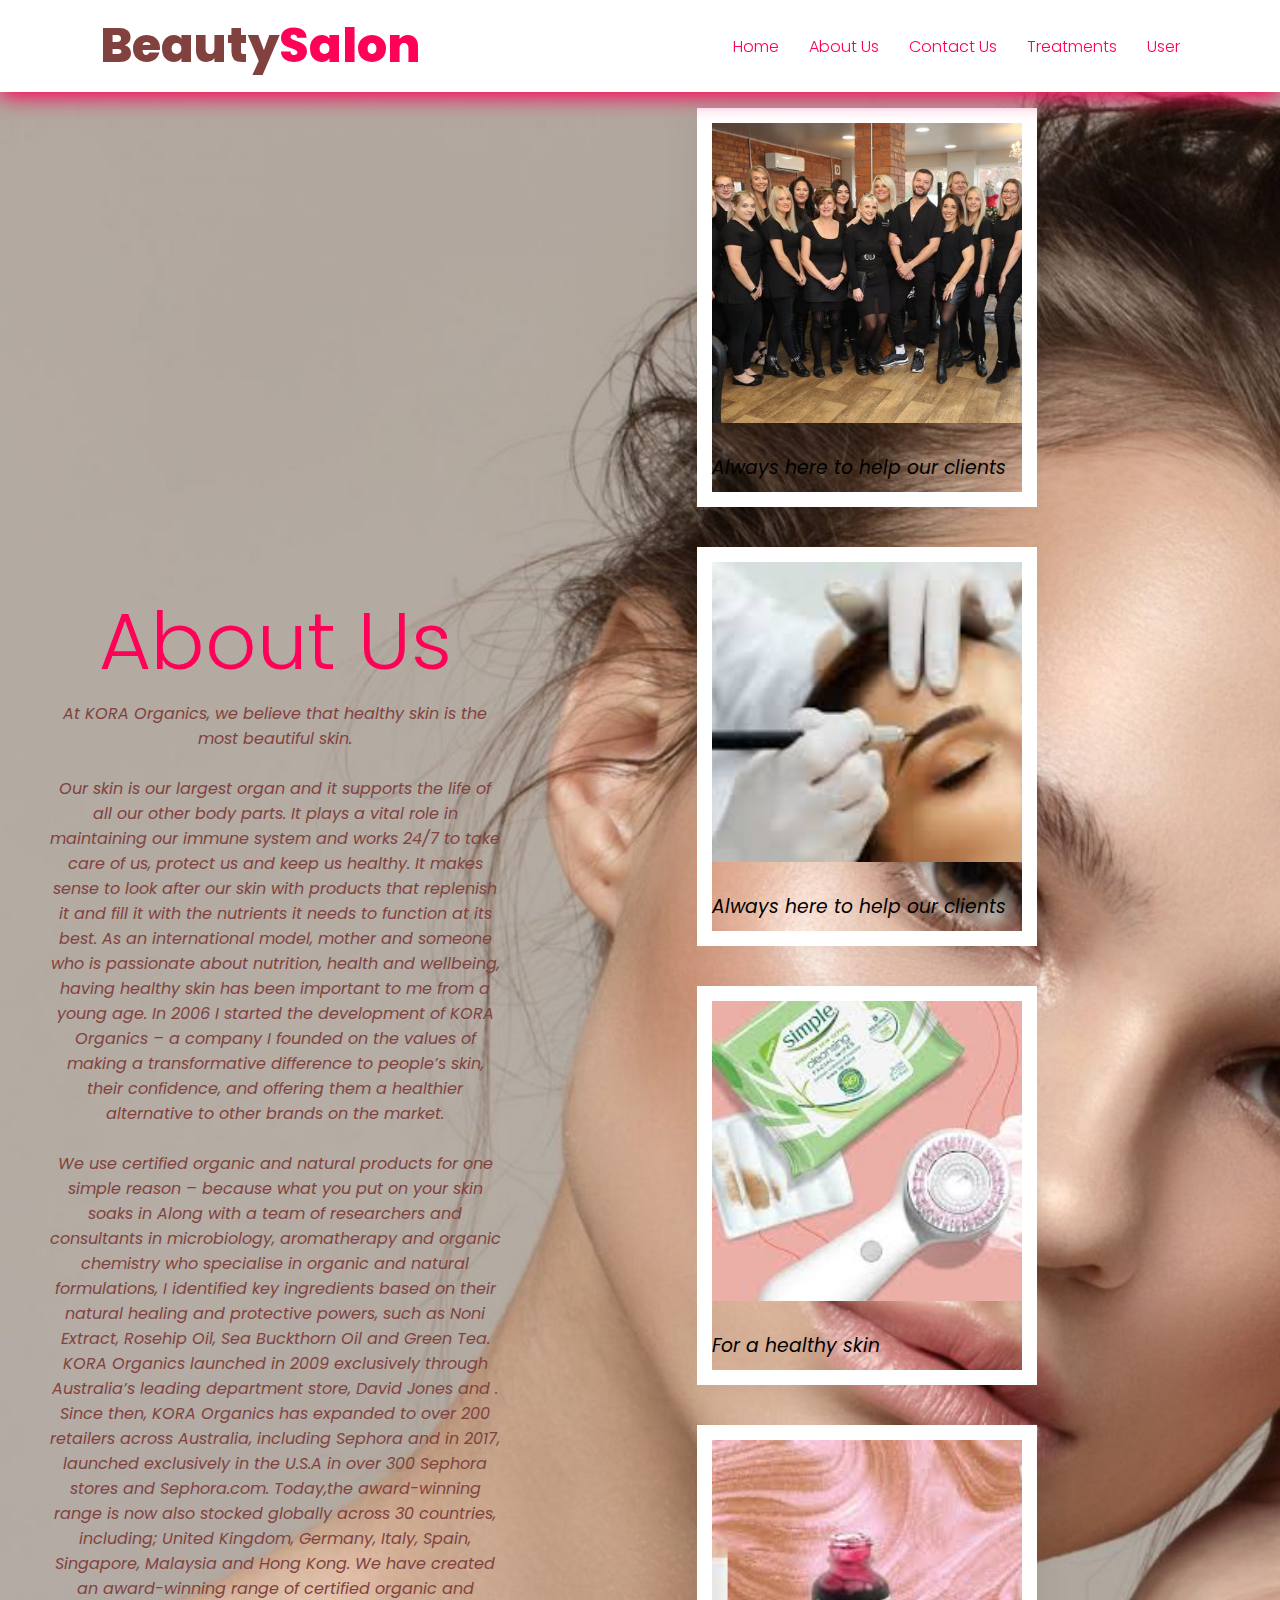
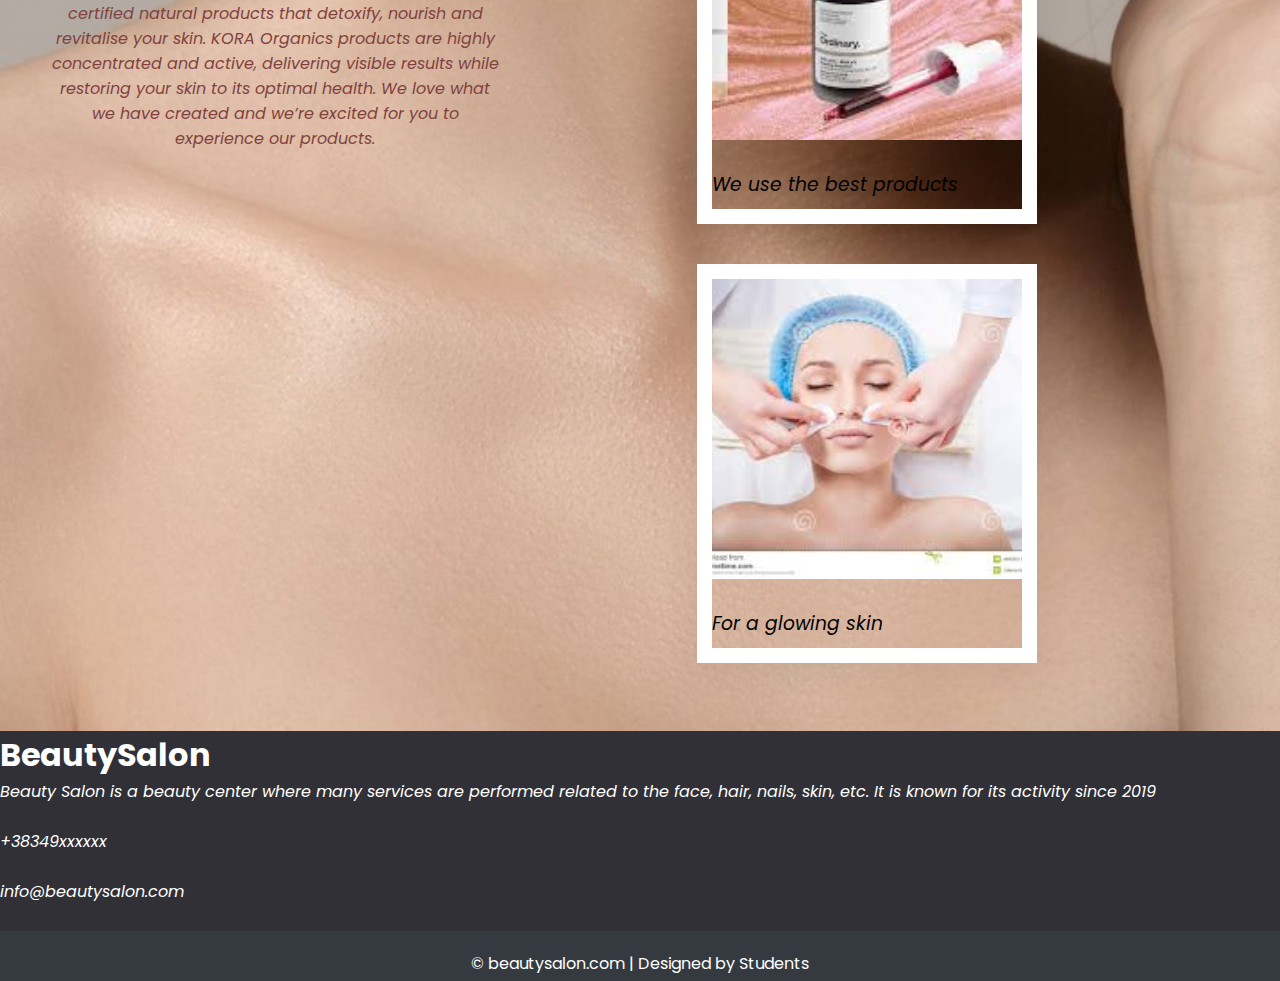
<file: Projekti/aboutus.html>
<!DOCTYPE html>
<html lang="en">
<head>
    <meta charset="UTF-8">
    <meta name="viewport" content="width=device-width, initial-scale=1.0">
    <title>|About Us|</title>
    <link rel="stylesheet" href="style.css"/>

</head>
<body>
    <header class="sticky">
        <a href="#" class="logo">Beauty<span>Salon</span></a>
        <ul class="nav">
            <li><a href="index.html">Home</a></li>
            <li><a href="aboutus.html">About Us</a></li>
            <li><a href="contactUs.html">Contact Us</a></li>
            <li><a href="treatments.html">Treatments</a></li>
            <li><a href="user.html">User</a></li>
        </ul>
    </header>

    <section class="aboutus" id=aboutus>
        <div class="title4">
            <h2 class="title">About Us</h2>
           <p>At KORA Organics, we believe that healthy skin is the most beautiful skin.
            <br><br>Our skin is our largest organ and it supports the life of all our other body parts.
             It plays a vital role in maintaining our immune system and works 24/7 to take care of us, protect us and keep us healthy. 
             It makes sense to look after our skin with products that replenish it and fill it with the nutrients it needs to function at its best.
            As an international model, mother and someone who is passionate about nutrition, health and wellbeing, having healthy skin has been 
            important to me from a young age. In 2006 I started the development of KORA Organics – a company I founded on the values of making a 
            transformative difference to people’s skin, their confidence, and offering them a healthier
             alternative to other brands on the market.<br><br> We use certified organic and natural products for one simple reason – because what you put
              on your skin soaks in
            Along with a team of researchers and consultants in microbiology, aromatherapy and organic chemistry who specialise in organic and natural
            
            formulations, I identified key ingredients based on their natural healing and protective powers, such as Noni Extract, Rosehip Oil, Sea Buckthorn Oil and Green Tea.
            KORA Organics launched in 2009 exclusively through Australia’s leading department store, David Jones and . Since then, KORA Organics has expanded to over 200 retailers across Australia, including Sephora and in 2017, launched exclusively in the U.S.A in over 300 Sephora stores and Sephora.com. Today,the award-winning range is now also stocked globally across 30 countries, including; United Kingdom, Germany, Italy, Spain, Singapore, Malaysia and Hong Kong.
            We have created an award-winning range of certified organic and certified natural products that detoxify, nourish and revitalise your skin. KORA Organics products are highly concentrated and active, delivering visible results while restoring your skin to its optimal health. We love what we have created and we’re excited for you to experience our products. </p>
        </div>
        <div class="content">
            <div class="box">
                
                <div class="img">
                 <img src="img/crew.jpeg" >
               </div>
               <div class="imgTxt">
                   <h3>Always here to help our clients</h3>
                </div>
            </div>
            <div class="box">
            <div class="img">
                <img src="img/brow.jpeg">
              </div>
              <div class="imgTxt">
                <h3>Always here to help our clients</h3>
             </div>
            </div>
              <div class="box">
              <div class="img">
                <img src="img/skin2.jpeg">
              </div>
              <div class="imgTxt">
                  <h3>For a healthy skin</h3>
               </div>
           </div>
               
           <div class="box">
                   <div class="img">
                    <img src="img/skin2.1.jpeg">
                  </div>
                  <div class="imgTxt">
                      <h3>We use the best products</h3>
                   </div>
                </div>
                   
                <div class="box">
                       <div class="img">
                        <img src="img/skin3.jpeg">
                      </div>
                      <div class="imgTxt">
                          <h3>For a glowing skin</h3>
                       </div>
                   </div>
                </div>
              
          
       </div>
        
    </section>
     <!--footer-->
     <div class="footer">
        <div class="footer-content">
            <h1 class="logo-text"><span>Beauty</span>Salon</h1>
            <p class="footer-content">
                Beauty Salon is a beauty center where many services are performed related to the face, hair, nails, skin, etc.
                It is known for its activity since 2019<br><br>
                +38349xxxxxx<br><br> info@beautysalon.com
            </p>
        </div>
        <div class="footer-bottom">
            &copy; beautysalon.com | Designed by Students
        </div>
    </div>
</body>
<script type="text/javascript" src="js.js">
   
    
</script>
</html>
</file>
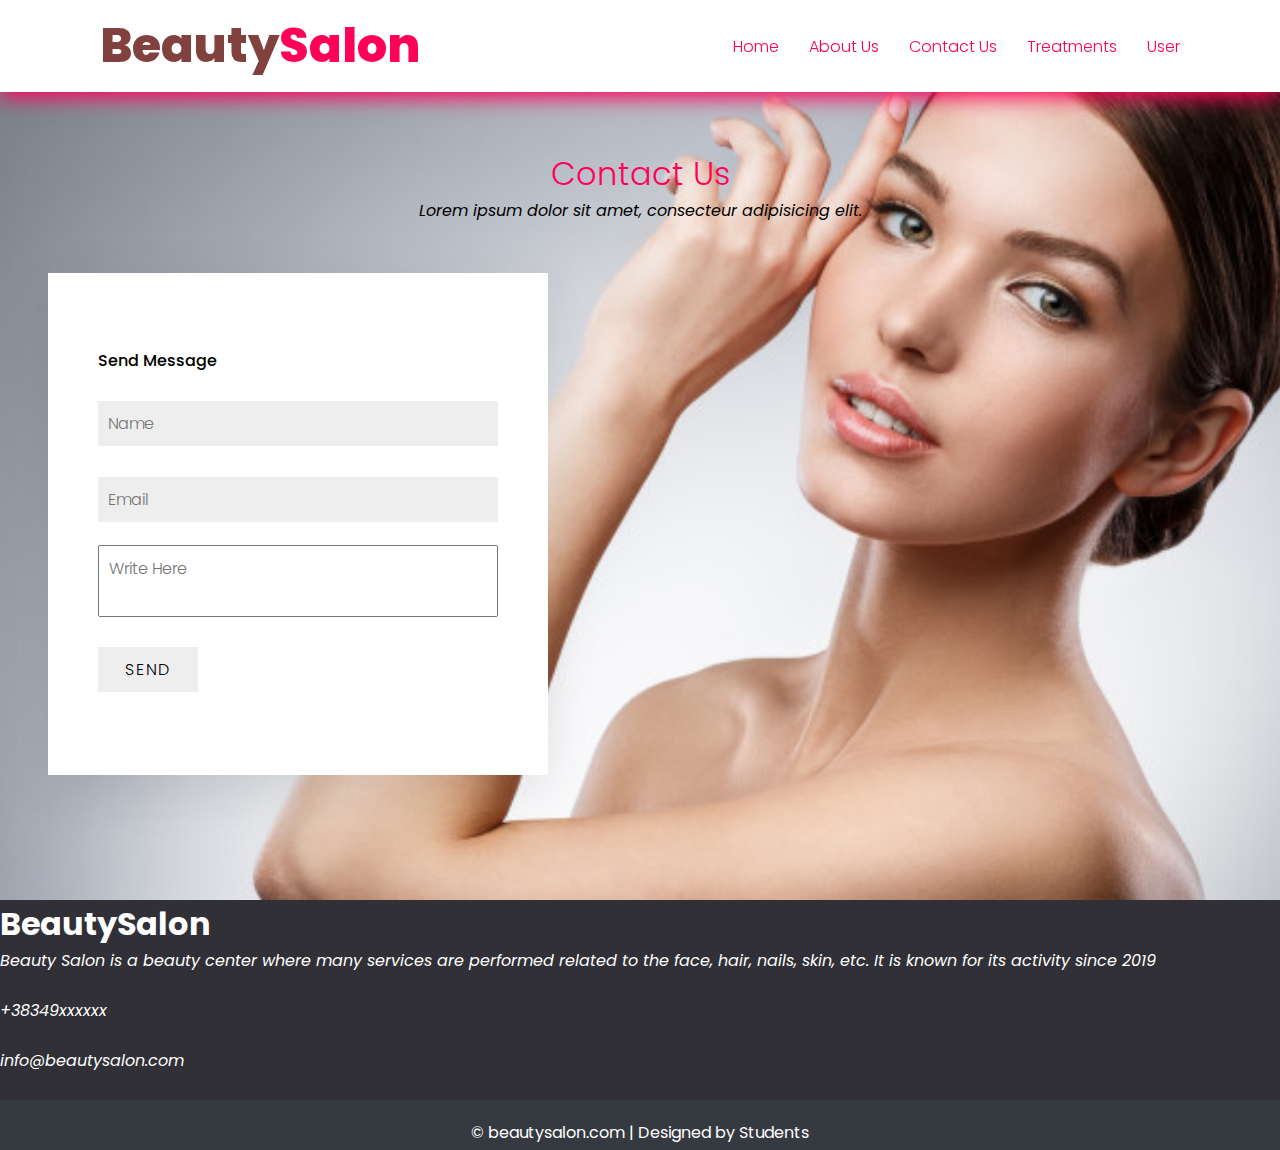
<file: Projekti/contactUs.html>
<!DOCTYPE html>
<html lang="en">
<head>
    <meta charset="UTF-8">
    <meta name="viewport" content="width=device-width, initial-scale=1.0">
    <title>|Contact Us|</title>
    <link rel="stylesheet" href="style.css"/>

</head>
<body>
    <header class="sticky">
        <a href="#" class="logo">Beauty<span>Salon</span></a>
        <ul class="nav">
            <li><a href="index.html">Home</a></li>
            <li><a href="aboutus.html">About Us</a></li>
            <li><a href="contactUs.html">Contact Us</a></li>
            <li><a href="treatments.html">Treatments</a></li>
            <li><a href="user.html">User</a></li>
        </ul>
    </header>

    <section class="contact" id=contact>
        <div class="title3">
            <h2 class="title">Contact Us</h2>
            <p>Lorem ipsum dolor sit amet, consecteur adipisicing elit.</p>
        </div>
        <div class="formContact">
            <h3>Send Message</h3>
            <div class="inputBox">
                <input type="text" placeholder="Name">
            </div>
            <div class="inputBox">
                <input type="text" placeholder="Email">
            </div>
            <div class="inputBox">
                <textarea placeholder="Write Here"></textarea>
            </div>
            <div class="inputBox">
                <input type="submit" value="Send">
            </div>
        </div>
    </section>
    <div class="footer">
        <div class="footer-content">
            <h1 class="logo-text"><span>Beauty</span>Salon</h1>
            <p class="footer-content">
                Beauty Salon is a beauty center where many services are performed related to the face, hair, nails, skin, etc.
                It is known for its activity since 2019<br><br>
                +38349xxxxxx<br><br> info@beautysalon.com
            </p>
        </div>
        <div class="footer-bottom">
            &copy; beautysalon.com | Designed by Students
        </div>
    </div>

</body>
<script type="text/javascript" src="js.js">
   
    
</script>
</html>
</file>
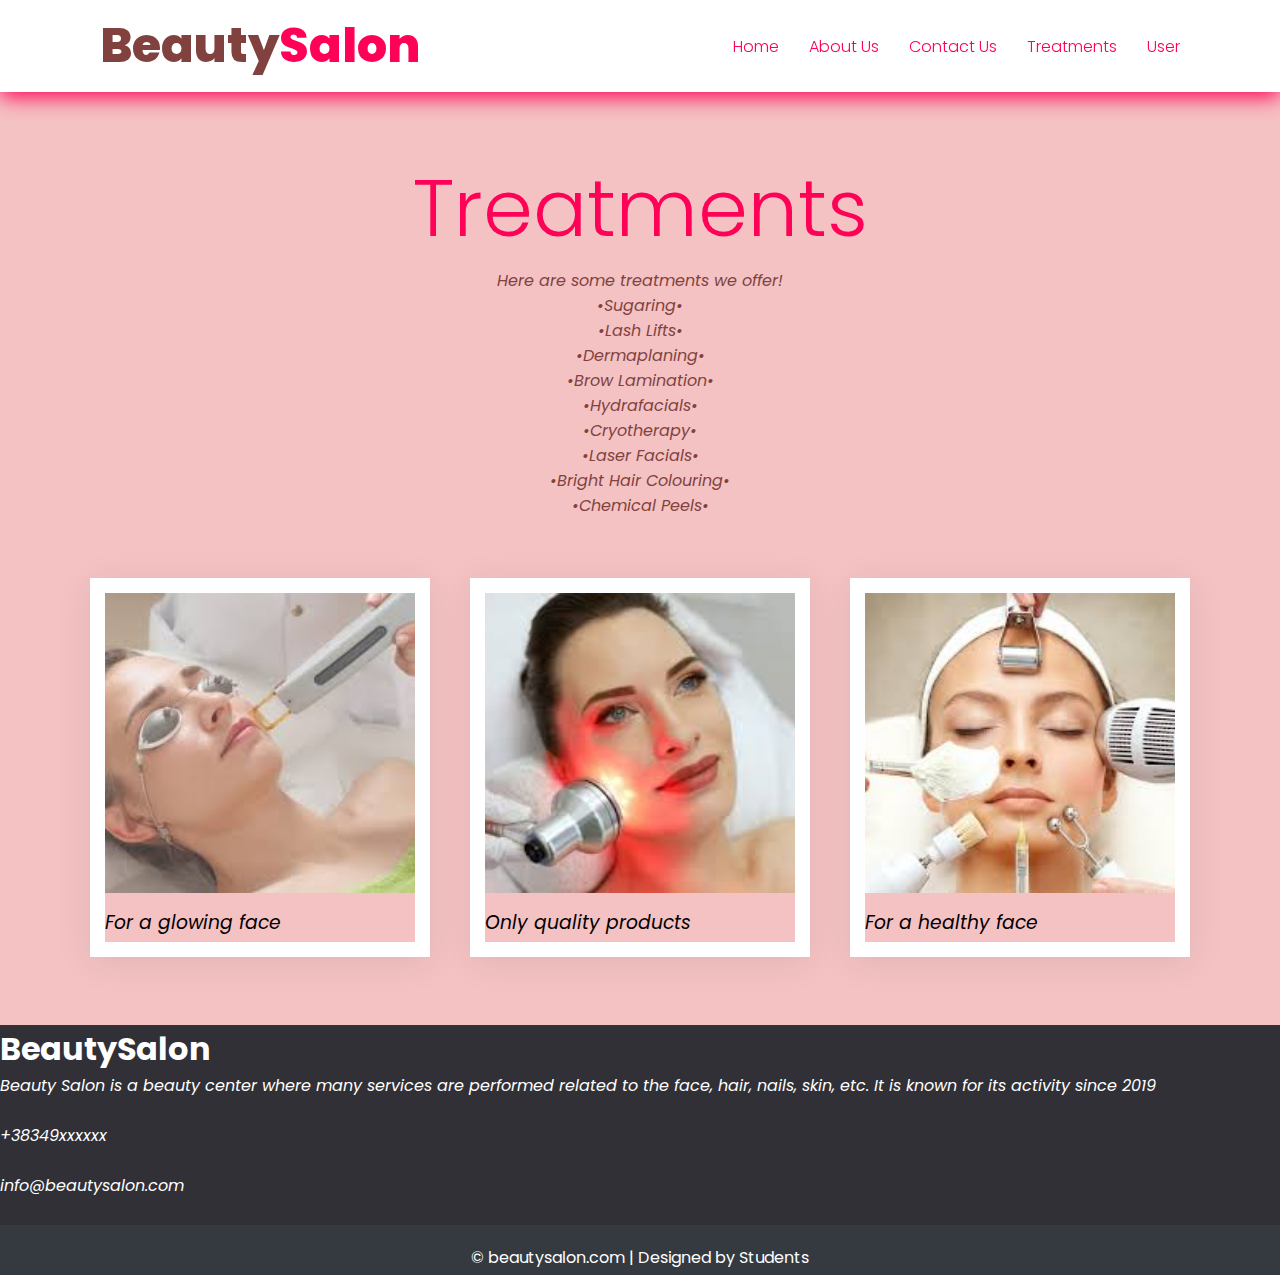
<file: Projekti/treatments.html>
<!DOCTYPE html>
<html lang="en">
<head>
    <meta charset="UTF-8">
    <meta name="viewport" content="width=device-width, initial-scale=1.0">
    <title>|Treatments|</title>
    <link rel="stylesheet" href="style.css"/>

</head>
<body>
    <header class="sticky">
        <a href="#" class="logo">Beauty<span>Salon</span></a>
        <ul class="nav">
            <li><a href="index.html">Home</a></li>
            <li><a href="aboutus.html">About Us</a></li>
            <li><a href="contactUs.html">Contact Us</a></li>
            <li><a href="treatments.html">Treatments</a></li>
            <li><a href="user.html">User</a></li>
        </ul>
    </header>

    <section class="treatment" id=treatment>
        <div class="title5">
            <h2 class="title">Treatments</h2>
            <p>Here are some treatments we offer!</p>
            <p>•Sugaring•</p>
            <p>•Lash Lifts•</p>
            <p>•Dermaplaning•</p>
            <p>•Brow Lamination•</p>
            <p>•Hydrafacials•</p>
            <p>•Cryotherapy•</p>
            <p>•Laser Facials•</p>
            <p>•Bright Hair Colouring•</p>
            <p>•Chemical Peels•</p>
            
        </div>
    
        <div class="content2">
           
            
        <div class="box2">
            <div class="img">
             <img src="img/treat1.jpeg">
           </div>
           <div class="imgTxt">
               <h3>For a healthy face</h3>
            </div>
        </div>
            <div class="box2">
                <div class="img">
                 <img src="img/treat2.jpeg">
               </div>
               <div class="imgTxt">
                   <h3>Only quality products</h3>
                </div>
            </div>
                <div class="box2">
                    <div class="img">
                     <img src="img/treat3.jpeg">
                   </div>
                   <div class="imgTxt">
                       <h3>For a glowing face</h3>
                    </div>
                </div>
            </div>
            
    </section>
     <!--footer-->
     <div class="footer">
        <div class="footer-content">
            <h1 class="logo-text"><span>Beauty</span>Salon</h1>
            <p class="footer-content">
                Beauty Salon is a beauty center where many services are performed related to the face, hair, nails, skin, etc.
                It is known for its activity since 2019<br><br>
                +38349xxxxxx<br><br> info@beautysalon.com
            </p>
        </div>
        <div class="footer-bottom">
            &copy; beautysalon.com | Designed by Students
        </div>
    </div>



    
</body>
<script type="text/javascript" src="js.js">
   
    
</script>
</html>
</file>
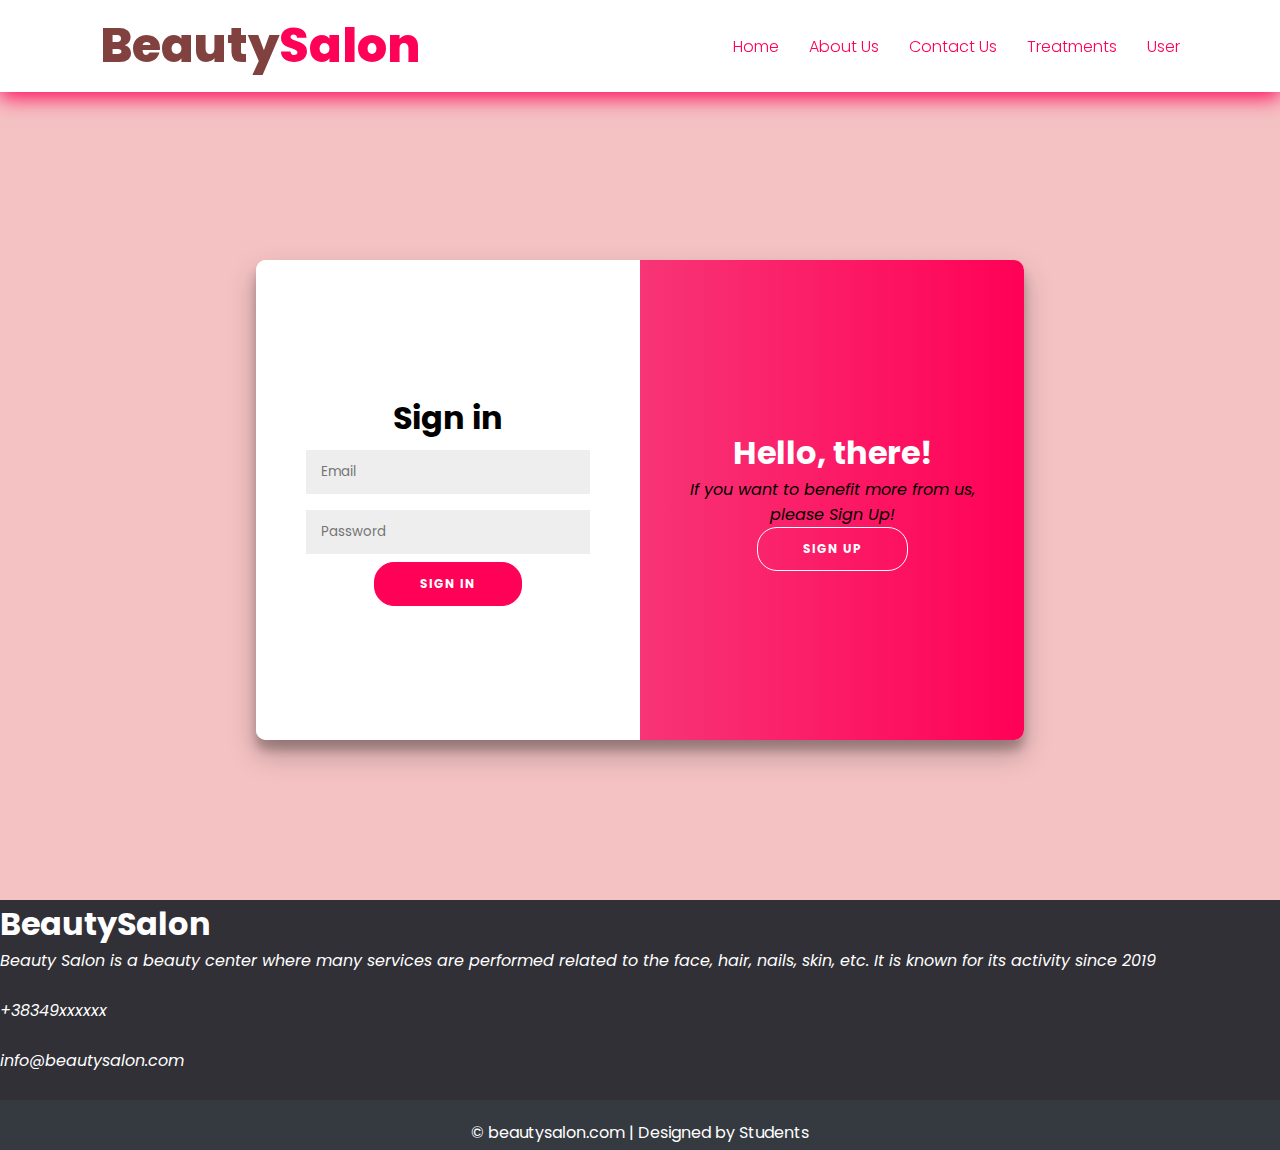
<file: Projekti/user.html>
<!DOCTYPE html>
<html lang="en">
<head>
    <meta charset="UTF-8">
    <meta name="viewport" content="width=device-width, initial-scale=1.0">
    <title>|User|</title>
    <link rel="stylesheet" href="style.css"/>

</head>
<body>
    <header class="sticky">
        <a href="#" class="logo">Beauty<span>Salon</span></a>
        <ul class="nav">
            <li><a href="index.html">Home</a></li>
            <li><a href="aboutus.html">About Us</a></li>
            <li><a href="contactUs.html">Contact Us</a></li>
            <li><a href="treatments.html">Treatments</a></li>
            <li><a href="user.html">User</a></li>
        </ul>
    </header>

<section class="user" id=user>   
<div class="container" id="container">
	<div class="form-container sign-up-container">
		<form action="#">
			<h1>Create Account</h1>
			
            <input type="text" id="name" placeholder="Name" />
            <span id='validate-user'></span>
			<input type="email" placeholder="Email" />
            <input type="password" id="password" placeholder="Password" />
            <span id='validatepass'></span>
            <input type="password" id="checkpassword" placeholder="Confirm Password" />
			<button id="signupbtn">Sign Up</button>
		</form>
	</div>
	<div class="form-container sign-in-container">
		<form action="#">
			<h1>Sign in</h1>
		
			
			<input type="email" placeholder="Email" />
			<input type="password" placeholder="Password" />
		
			<button id="signinbtn">Sign In</button>
		</form>
	</div>
	<div class="overlay-container">
		<div class="overlay">
			<div class="overlay-panel overlay-left">
				<h1>Welcome Back!</h1>
				<p>To keep connected with us please login with your personal info</p>
				<button class="ghost" id="signIn">Sign In</button>
			</div>
			<div class="overlay-panel overlay-right">
				<h1>Hello, there!</h1>
				<p>If you want to benefit more from us, please Sign Up!</p>
				<button class="ghost" id="signUp">Sign Up</button>
			</div>
		</div>
	</div>
</div>

    </section>
     <!--footer-->
     <div class="footer">
        <div class="footer-content">
            <h1 class="logo-text"><span>Beauty</span>Salon</h1>
            <p class="footer-content">
                Beauty Salon is a beauty center where many services are performed related to the face, hair, nails, skin, etc.
                It is known for its activity since 2019<br><br>
                +38349xxxxxx<br><br> info@beautysalon.com
            </p>
        </div>
        <div class="footer-bottom">
            &copy; beautysalon.com | Designed by Students
        </div>
    </div>

</body>
<script type="text/javascript" src="js.js"></script>
</html>
</file>
<file: Projekti/style.css>
@import url('https://fonts.googleapis.com/css?family=Poppins:200,300,400,500,600,700,800,900&display=swap');

*{
    margin:0;
    padding: 0;
    box-sizing:border-box ;
    font-family: 'Poppins', sans-serif;
    scroll-behavior: smooth;
}
body{
    min-height: 1000px;
    width: 100%;
}

p{
    font-weight:400;
    font-style: oblique;
    color:black;
}

.banner{
    display: flex;
    position:relative;
    width:100%;
    min-height:100vh;
    justify-content: center;
    align-items: center;
    background: url(img/mk.jpeg);
    background-size: cover;
}

.banner .content{
    max-width:900px;
    text-align:center;
}

.banner .content h2{
    font-size: 5em;
    color: #ff0157;
}
.banner .content p{
    font-size: 1em;
    color: rgb(129, 66, 63);
}
.btn{
    font-size:1em;
    color: beige;
    background: #ff0157;
    display:inline-block;
    padding: 10px 30px;
    margin-top: 20px;
    text-transform: uppercase;
    text-decoration: none;
    letter-spacing: 2px;
    transition:0.5s;
}
.btn:hover{
    letter-spacing: 4px;
}
/*footer*/
.footer{
    background: #303036;
    color: #d3d3d3;
    height: 250px;
    position: relative;
    

}
.footer .footer-content{
    border: 1px;
    height: 60px;
}
.footer .footer-content{
    color: white;
}

.footer .footer-bottom{
    background: #343a40;
    color: white;
    height: 50px;
    width: 100%;
    text-align: center;
    position: absolute;
    bottom: 0px;
    left: 0px;
    padding-top: 20px;
    text-decoration-color: whitesmoke;
    margin-bottom: 0px;
}

header{
    display:flex;
    justify-content: space-between;
    align-items: center;
    position: fixed;
    transition: 0.5s;
    top:0;
    left: 0;
    width:100%;
    padding: 25px 100px;
    z-index: 10000;
}

header.sticky{
    background: white;
    padding:10px 100px ;
    box-shadow: 0 5px 20px #ff0157;
}

header.sticky .logo span{
    color:#ff0157;
}
header .sticky .nav li a {
    color:white;
    
}

header .logo{
    color: rgb(129, 66, 63);
    font-weight: 800;
    font-size: 3em;
    text-decoration: none;
}
header .logo span{
    color:#ff0157;
}

header .nav{
    display: flex;
    position: relative;
}
header .nav li{
    list-style: none;
    margin-left: 30px;
}
header .nav li a{
    text-decoration: none;
    color:#ff0157;
    font-weight: 300;
}
header .nav li a:hover{
    color: rgb(129, 66, 63);
    letter-spacing: 1px;
    text-decoration: underline;

}
section{
    padding:48px;
}
#beforesec{
    display: flex;
    flex-direction: row;
    background-color: white;
    height: 50px;
    margin-bottom: 20px;
}
.row{
    position:relative;
    width:100%;
    display: flex;
    justify-content: space-between;
    
}

 .row .col{
    position: relative;
    width: 70%;
}
.title{
    color:#ff0157;
    font-size: 2em;
    font-weight: 300;
} 

.row .col .img{
    position: relative;
    width:100%;
    height: 100% ;
    font-family: 'Poppins', sans-serif;
}

.title2{
    width: 100%;
    display: flex;
    justify-content: center;
    align-items: center;
    flex-direction: column;
}

.products .content{
    display: flex;
    justify-content: center;
    flex-direction: row-reverse;
    flex-wrap: wrap;
    margin-top: 40px;
}

.products .content .box{
    width: 340px;
    margin:20px;
    border: 15px solid #fff;
    box-shadow: 0 5px 35px rgba(0, 0, 0, 0.08);
}

.products .content .box .img {
    position: relative;
    width: 100%;
    height: 300px;
}

.products .content .box .img img{
    position: absolute;
    top: 0;
    left: 0;
    width: 100%;
    height: 100%;
    object-fit: cover;
}

.products .content .box .imgTxt {
    padding: 15px 0 5px;

}
.products .content .box .imgTxt h3{
    font-weight: 400;
    color: black;
}
.user{
    display: flex;
    position:relative;
    width:100%;
    min-height:100vh;
    height: 800px;
    justify-content: center;
    align-items: center;
    background: url(img/bck.jpeg);
    background-size: cover;
    
}

.contact{
    
    background: url(img/bck2.jpg);
    background-size: cover;
    min-height:100vh;
   padding-top: 150px;
  
 
}


.title3{
    width: 100%;
    display: flex;
    justify-content: center;
    align-items: center;
    flex-direction: column;
}
.formContact{
    padding: 75 50px;
    background: white;
    box-shadow: 0 15px 50 px rgba(0, 0, 0, 0.1);
    max-width: 500px;
    margin-top: 50px;
}
.contact .formContact{
    padding:75px 50px;
    background: #fff;
    box-shadow: 0 15px 50px rgba(0, 0, 0, 0.1);
    max-width: 500px;
    
}
.formContact h3{
    color: black;
    font-size: 1em;
    margin-bottom: 20px;
    font-weight: 500;
}
.formContact .inputBox{
    position: relative;
    width: 100%;
    margin-top: 15px;
}
.formContact .inputBox input, .formContact .inputBox textarea{
    width:100%;
    padding:10px;
    color:black;
    outline: none;
    font-size: 16px;
    font-weight: 300;
    resize: none;

}
.formContact .inputBox input[type="submit"] {
    font-size: 1em;
    color: black;
    display: inline-block;
    text-transform: uppercase;
    text-decoration: none;
    letter-spacing: 2px;
    transition: 0.5s;
    max-width: 100px;
   border: none;
   cursor: pointer;
}

.aboutus{
    
    display: flex;
    position:relative;
    width:100%;
    min-height:100vh;
    justify-content: center;
    align-items: center;
    background: url(img/backg.jpeg);
    background-size: cover;
    
}
.title4{
    width: 100%;
    display: flex;
    justify-content: center;
    align-items: center;
    flex-direction: column;
}
.aboutus .title4{
    max-width:900px;
    text-align:center;
}

.aboutus .title4 h2{
    font-size: 5em;
    color: #ff0157;
}
.aboutus .title4 p{
    font-size: 1em;
    color: rgb(129, 66, 63);
}
.aboutus .content{
    display: flex;
    justify-content: center;
    flex-direction: row-reverse;
    flex-wrap: wrap;
    margin-top: 40px;
}

.aboutus .content .box{
    width: 340px;
    margin:20px;
    border: 15px solid #fff;
    box-shadow: 0 5px 35px rgba(0, 0, 0, 0.08);
   
}

.aboutus .content .box .img {
    position: relative;
    width: 100%;
    height: 300px;
}

.aboutus .content .box .img img{
    position: absolute;
    top: 0;
    left: 0;
    width: 100%;
    height: 100%;
    object-fit: cover;
}

.aboutus .content .box .imgTxt {
    padding: 15px 0 5px;
}
    
.aboutus .content .box .imgTxt h3{
    padding: 15px 0 5px;
    font-weight: 400;
    font-style: italic;
    color: black;
}



.aboutus .nav{
    display: flex;
    position: relative;
}
.aboutus .nav li{
    list-style: none;
    margin-left: 30px;
}
.aboutus .nav li a{
    text-decoration: none;
    color:#ff0157;
    font-weight: 300;
}
.aboutus .nav li a:hover{
    color: rgb(129, 66, 63);
    letter-spacing: 1px;
    text-decoration: underline;

}
    .treatment{
    
        display: flex;
        position:relative;
        flex-direction: column;
        width:100%;
        min-height:100vh;
        justify-content: center;
        align-items: center;
        background: url(img/bck.jpeg);
        background-size: cover;
        
}
    
    .title5{
        width: 100%;
        display: flex;
        justify-content: center;
        align-items: center;
        flex-direction: column;
        margin-top: 100px;
    }
    .treatment .title5{
        max-width:900px;
        text-align:center;
    }
    
    .treatment .title5 h2{
        font-size: 5em;
        color: #ff0157;
    }
    .treatment .title5 p{
        font-size: 1em;
        color: rgb(129, 66, 63);
    }
    .treatment .content2{
        display: flex;
        justify-content: center;
        flex-direction: row-reverse;
        flex-wrap: wrap;
        margin-top: 40px;

    }
    
    .treatment .content2 .box2{
        width: 340px;
        margin:20px;
        border: 15px solid #fff;
        box-shadow: 0 5px 35px rgba(0, 0, 0, 0.08);
        image-orientation: from-image;
    }
    
    .treatment .content2 .box2 .img {
        position: relative;
        width: 100%;
        height: 300px;
        align-items: center;
    }
    
    .treatment .content2 .box2 .img img{
        position: absolute;
        top: 0;
        left: 0;
        width: 100%;
        height: 100%;
        object-fit: cover;
    }
    
    .treatment .content2 .box2 .imgTxt {
        padding: 15px 0 5px;
    
    }
    .treatment .content2 .box2 .imgTxt h3{
        font-weight: 400;
        color: black;
        font-style: italic;
    }
    /*________________________________________________________________________
    */

    button {
        border-radius: 20px;
        border: 1px solid #ff0157;
        background-color: #ff0157;
        color: #FFFFFF;
        font-size: 12px;
        font-weight: bold;
        padding: 12px 45px;
        letter-spacing: 1px;
        text-transform: uppercase;
        transition: transform 80ms ease-in;
    }
    
    button:active {
        transform: scale(0.95);
    }
    
    button:focus {
        outline: none;
    }
    
    button.ghost {
        background-color: transparent;
        border-color: #FFFFFF;
    }
    
    form {
        background-color: #FFFFFF;
        display: flex;
        align-items: center;
        justify-content: center;
        flex-direction: column;
        padding: 0 50px;
        height: 100%;
        text-align: center;
    }
    
    input {
        background-color: #eee;
        border: none;
        padding: 12px 15px;
        margin: 8px 0;
        width: 100%;
    }
    
    .container {
        background-color: #fff;
        border-radius: 10px;
          box-shadow: 0 14px 28px rgba(0,0,0,0.25), 
                0 10px 10px rgba(0,0,0,0.22);
        position: relative;
        overflow: hidden;
        width: 768px;
        max-width: 100%;
        min-height: 480px;
        margin-top: 100px;
    }
    
    .form-container {
        position: absolute;
        top: 0;
        height: 100%;
        transition: all 0.6s ease-in-out;
    }
    
    .sign-in-container {
        left: 0;
        width: 50%;
        z-index: 2;
    }
    
    .container.right-panel-active .sign-in-container {
        transform: translateX(100%);
    }
    
    .sign-up-container {
        left: 0;
        width: 50%;
        opacity: 0;
        z-index: 1;
    }
    
    .container.right-panel-active .sign-up-container {
        transform: translateX(100%);
        opacity: 1;
        z-index: 5;
        animation: show 0.6s;
    }
    
    @keyframes show {
        0%, 49.99% {
            opacity: 0;
            z-index: 1;
        }
        
        50%, 100% {
            opacity: 1;
            z-index: 5;
        }
    }
    
    .overlay-container {
        position: absolute;
        top: 0;
        left: 50%;
        width: 50%;
        height: 100%;
        overflow: hidden;
        transition: transform 0.6s ease-in-out;
        z-index: 100;
    }
    
    .container.right-panel-active .overlay-container{
        transform: translateX(-100%);
    }
    
    .overlay {
        background: #ff0157;
        background: -webkit-linear-gradient(to right, #f06895, #ff0157);
        background: linear-gradient(to right, #f06895, #ff0157);
        background-repeat: no-repeat;
        background-size: cover;
        background-position: 0 0;
        color: #FFFFFF;
        position: relative;
        left: -100%;
        height: 100%;
        width: 200%;
          transform: translateX(0);
        transition: transform 0.6s ease-in-out;
    }
    
    .container.right-panel-active .overlay {
          transform: translateX(50%);
    }
    
    .overlay-panel {
        position: absolute;
        display: flex;
        align-items: center;
        justify-content: center;
        flex-direction: column;
        padding: 0 40px;
        text-align: center;
        top: 0;
        height: 100%;
        width: 50%;
        transform: translateX(0);
        transition: transform 0.6s ease-in-out;
    }
    
    .overlay-left {
        transform: translateX(-20%);
    }
    
    .container.right-panel-active .overlay-left {
        transform: translateX(0);
    }
    
    .overlay-right {
        right: 0;
        transform: translateX(0);
    }
    
    .container.right-panel-active .overlay-right {
        transform: translateX(20%);
    }
    
    .social-container {
        margin: 20px 0;
    }
    
    .social-container a {
        border: 1px solid #DDDDDD;
        border-radius: 50%;
        display: inline-flex;
        justify-content: center;
        align-items: center;
        margin: 0 5px;
        height: 40px;
        width: 40px;
    }
</file>
